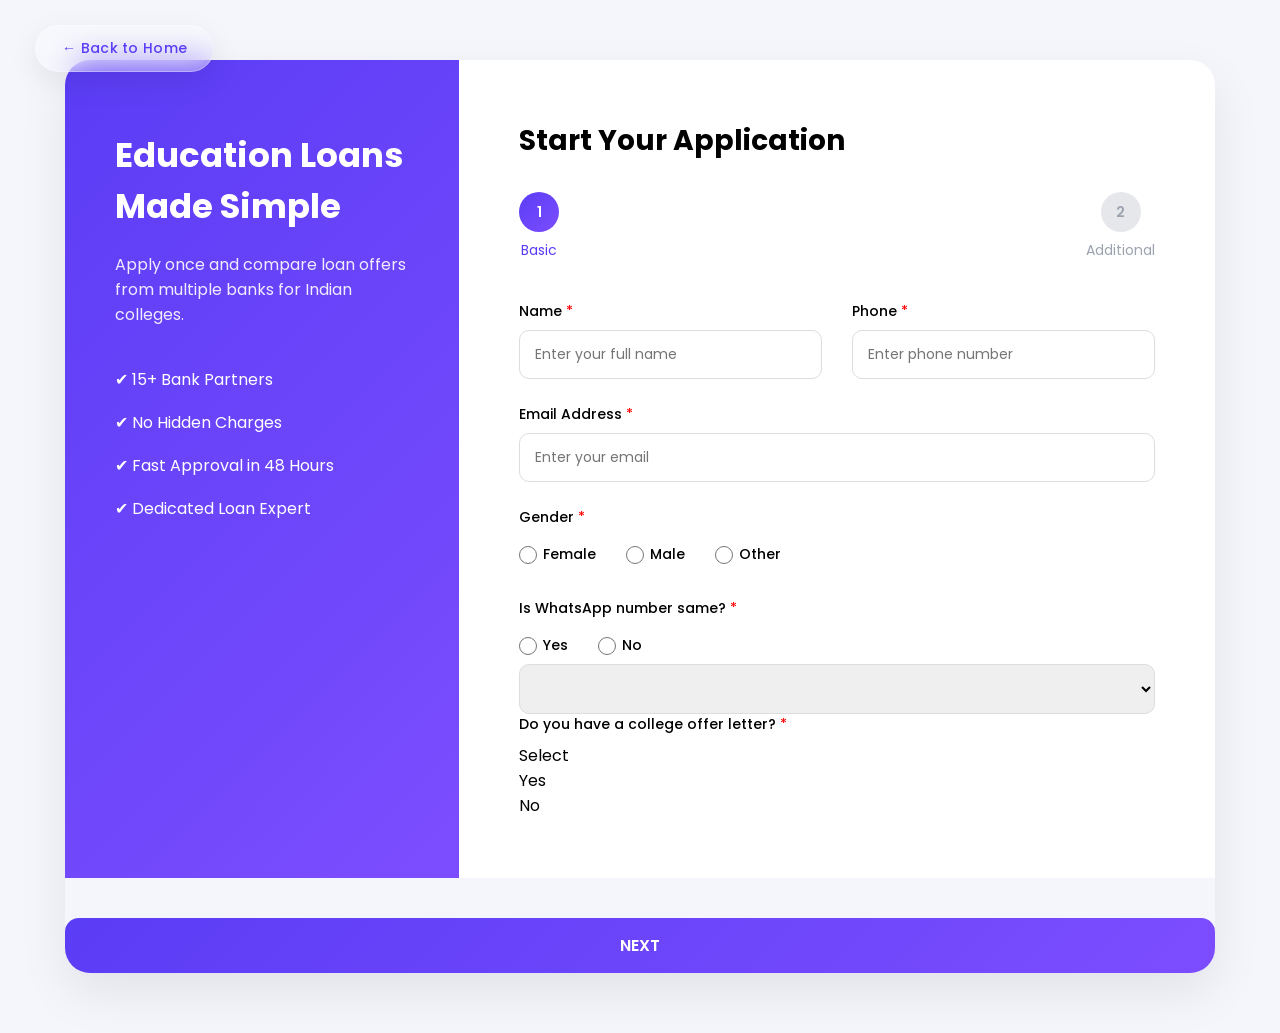
<file: apply.html>
<!DOCTYPE html>
<html lang="en">
<head>
    <meta charset="UTF-8">
    <title>LoanIt - Application</title>
    <meta name="viewport" content="width=device-width, initial-scale=1.0">

    <!-- Google Font -->
    <link href="https://fonts.googleapis.com/css2?family=Poppins:wght@400;500;600;700&display=swap" rel="stylesheet">

    <!-- CSS File -->
    <link rel="stylesheet" href="apply.css">
</head>

<body>
    
    <div class="floating-back">
    <a href="index.html" class="back-home-btn">
        ← Back to Home
    </a>
</div>
<div class="application-wrapper">

    <!-- LEFT PANEL -->
    <div class="left-panel">
        <h1>Education Loans Made Simple</h1>
        <p>Apply once and compare loan offers from multiple banks for Indian colleges.</p>

        <ul>
            <li>✔ 15+ Bank Partners</li>
            <li>✔ No Hidden Charges</li>
            <li>✔ Fast Approval in 48 Hours</li>
            <li>✔ Dedicated Loan Expert</li>
        </ul>
    </div>

    <!-- RIGHT PANEL -->
    <div class="right-panel">
        <h2>Start Your Application</h2>

        <!-- Progress Steps -->
        <div class="progress-steps">
            <div class="step active">
                <div class="circle">1</div>
                <span>Basic</span>
            </div>
            <div class="step">
                <div class="circle">2</div>
                <span>Additional</span>
            </div>
        </div>

        <!-- Form -->
        <form class="form-grid">

            <div class="form-group">
                <label>Name <span class="required">*</span></label>
                <input type="text" placeholder="Enter your full name" required>
            </div>

            <div class="form-group">
                <label>Phone <span class="required">*</span></label>
                <input type="tel" placeholder="Enter phone number" required>
            </div>

            <div class="form-group full-width">
                <label>Email Address <span class="required">*</span></label>
                <input type="email" placeholder="Enter your email" required>
            </div>

            <div class="form-group">
                <label>Gender <span class="required">*</span></label>
                <div class="radio-group">
                    <label><input type="radio" name="gender" required> Female</label>
                    <label><input type="radio" name="gender"> Male</label>
                    <label><input type="radio" name="gender"> Other</label>
                </div>
            </div>

            <div class="form-group full-width">
                <label>Is WhatsApp number same? <span class="required">*</span></label>
                <div class="radio-group">
                <label><input type="radio" name="whatsapp" value="yes" required>Yes</label>
               <label><input type="radio" name="whatsapp" value="no" required>No</label>
                </div>
                <!-- Hidden WhatsApp Number Field -->
<div class="form-group full-width hidden" id="whatsappField">

    <label>Enter WhatsApp Number <span class="required">*</span></label>
    <input type="tel" id="whatsappNumber" placeholder="Enter WhatsApp number">
</div>

  <!-- Offer Letter -->
    <div class="form-group full-width">
        <select id="offerLetter" required></select>
        <label>Do you have a college offer letter? <span class="required">*</span></label>
          <option value="">Select</option>
        <option value="Yes">Yes</option>
        <option value="No">No</option>
        </div>
    </div>

<!-- ================= EDUCATION SECTION ================= -->
<div id="educationSection" class="education-section">

    <h3 class="section-title">
    More about your education
    </h3>

    <!-- Start Year -->
    <div class="form-group">
        <label>Tentative Course Start Year <span class="required">*</span></label>
        <select required>
            <option value="">Select year</option>
            <option>2026</option>
            <option>2027</option>
            <option>2028</option>
        </select>
    </div>

    <!-- Start Month -->
    <div class="form-group">
        <label>Tentative Course Start Month <span class="required">*</span></label>
        <select required>
            <option value="">Select month</option>
            <option>January</option>
            <option>August</option>
            <option>September</option>
        </select>
    </div>

    <!-- Course Level -->
    <div class="form-group">
        <label>Target Course Level <span class="required">*</span></label>
        <select required>
            <option value="">Please select</option>
            <option>Undergraduate</option>
            <option>Postgraduate</option>
            <option>Diploma</option>
        </select>
    </div>

    <!-- Degree -->
    <div class="form-group">
        <label>Target Course Degree <span class="required">*</span></label>
        <select required>
            <option value="">Select</option>
            <option>B.Tech</option>
            <option>MBA</option>
            <option>Masters</option>
        </select>
    </div>

    <!-- Course Name -->
    <div class="form-group">
        <label>Target Course Name <span class="required">*</span></label>
        <input type="text" placeholder="e.g. Masters in Computer Science" required>
    </div>


    <!-- University -->
    <div class="form-group full-width">
        <label>Target College/University <span class="required">*</span></label>
        <input type="text" placeholder="e.g. University of Texas Dallas" required>
        <small>Please continue typing even if you don't find your institute in the list</small>
    </div>

    <!-- ================= COLLATERAL SECTION ================= -->

    <h3 class="section-title">Collateral and other details</h3>

    <div class="form-group">
        <label>Required Loan Amount <span class="required">*</span></label>
        <input type="number" placeholder="Enter amount in INR" required>
    </div>

    <div class="form-group">
        <label>Security/Collateral <span class="required">*</span></label>
        <div class="radio-group">
            <label><input type="radio" name="collateral" value="yes" required> Yes</label>
            <label><input type="radio" name="collateral" value="no"> No</label>
        </div>
    </div>

    <div class="form-group">
        <label>Co-Applicant's Monthly Income <span class="required">*</span></label>
        <input type="number" placeholder="Enter income in INR" required>
    </div>

    <div class="form-group">
        <label>Co-Applicant’s Existing Monthly EMIs <span class="required">*</span></label>
        <input type="number" placeholder="Enter EMI amount" required>
    </div>

</div>

</div>
            <button type="submit" class="next-btn">NEXT</button>

        </form>

    </div>


    
</div>
</div>
<script src="script.js"></script>
</body>
</html>
</file>
<file: apply.css>
/* ===== GLOBAL ===== */
* {
    margin: 0;
    padding: 0;
    box-sizing: border-box;
    font-family: 'Poppins', sans-serif;
}

body {
    background: #f4f6fb;
}

/* ===== LAYOUT WRAPPER ===== */
.application-wrapper {
    max-width: 1150px;
    margin: 60px auto;
    display: grid;
    grid-template-columns: 1fr 1.2fr;
    border-radius: 25px;
    overflow: hidden;
    box-shadow: 0 20px 50px rgba(0,0,0,0.08);
}

/* ===== LEFT PANEL ===== */
.left-panel {
    background: linear-gradient(135deg, #5b3df5, #7c4dff);
    color: white;
    padding: 70px 50px;
}

.left-panel h1 {
    font-size: 34px;
    margin-bottom: 20px;
}

.left-panel p {
    opacity: 0.9;
    margin-bottom: 40px;
}

.left-panel ul {
    list-style: none;
}

.left-panel ul li {
    margin-bottom: 18px;
}

/* ===== RIGHT PANEL ===== */
.right-panel {
    background: white;
    padding: 60px;
}

.right-panel h2 {
    font-size: 28px;
    margin-bottom: 30px;
}



/* ===== PROGRESS STEPS ===== */
.progress-steps {
    display: flex;
    justify-content: space-between;
    margin-bottom: 40px;
}

.step {
    display: flex;
    flex-direction: column;
    align-items: center;
    font-size: 14px;
    color: #9ca3af;
}

.step .circle {
    width: 40px;
    height: 40px;
    border-radius: 50%;
    background: #e5e7eb;
    display: flex;
    align-items: center;
    justify-content: center;
    font-weight: 600;
    margin-bottom: 8px;
}

.step.active {
    color: #5b3df5;
}

.step.active .circle {
    background: linear-gradient(135deg, #5b3df5, #7c4dff);
    color: white;
}

/* ===== FORM GRID ===== */
.form-grid {
    display: grid;
    grid-template-columns: 1fr 1fr;
    gap: 25px 30px;
}

.full-width {
    grid-column: span 2;
}

.form-group {
    display: flex;
    flex-direction: column;
}

.form-group label {
    margin-bottom: 8px;
    font-size: 14px;
    font-weight: 500;
}

.required {
    color: red;
}

.form-group input {
    padding: 13px 15px;
    border-radius: 10px;
    border: 1px solid #ddd;
    font-size: 14px;
}

.form-group input:focus {
    outline: none;
    border-color: #5b3df5;
}

/* ===== RADIO GROUP ===== */
.radio-group {
    display: flex;
    gap: 30px;
    margin-top: 8px;
}

.radio-group label {
    display: flex;
    align-items: center;
    gap: 6px;
    font-size: 14px;
    cursor: pointer;
}

.radio-group input[type="radio"] {
    width: 18px;
    height: 18px;
    accent-color: #5b3df5;
}

/* ===== BUTTON ===== */
.next-btn {
    grid-column: span 2;
    margin-top: 40px;
    padding: 15px;
    border-radius: 14px;
    border: none;
    font-size: 16px;
    font-weight: 600;
    color: white;
    cursor: pointer;
    background: linear-gradient(135deg, #5b3df5, #7c4dff);
    transition: 0.3s;
}

.next-btn:hover {
    transform: translateY(-2px);
    box-shadow: 0 10px 25px rgba(91,61,245,0.4);
}

/* ===== RESPONSIVE ===== */
@media (max-width: 900px) {

    .application-wrapper {
        grid-template-columns: 1fr;
    }

    .left-panel {
        display: none;
    }

    .right-panel {
        padding: 40px 30px;
    }


    .form-grid {
        grid-template-columns: 1fr;
    }

    .full-width {
        grid-column: span 1;
    }

    .next-btn {
        grid-column: span 1;
    }
}
/* ===== TOP NAV ===== */
.top-nav {
    display: flex;
    justify-content: flex-end;
    margin-bottom: 25px;
}

/* PREMIUM BACK BUTTON */

.back-home-btn {
    position: fixed;
    top: 25px;
    left: 35px;
    display: inline-flex;
    align-items: center;
    gap: 8px;

    padding: 12px 22px;
    border-radius: 50px;

    font-size: 14px;
    font-weight: 600;
    letter-spacing: 0.3px;

    text-decoration: none;
    color: #5b3df5;

    background: rgba(255, 255, 255, 0.6);
    backdrop-filter: blur(12px);

    border: 1px solid rgba(91, 61, 245, 0.2);

    box-shadow: 
        0 8px 25px rgba(91, 61, 245, 0.15),
        0 2px 5px rgba(0,0,0,0.05);

    transition: all 0.35s ease;
    z-index: 1000;
}

.back-home-btn:hover {
    background: linear-gradient(135deg, #5b3df5, #7b5cff);
    color: white;

    box-shadow: 
        0 12px 35px rgba(91, 61, 245, 0.4);

    transform: translateY(-3px) scale(1.03);
}

#whatsappField {
    display: none;
}
/* ===== FLOATING BACK BUTTON ===== */
.floating-back {
    position: fixed;
    top: 25px;
    right: 40px;
    z-index: 1000;
}

/* Glass Button */
 .back-home-btn {
    text-decoration: none;
    padding: 12px 26px;
    border-radius: 60px;
    font-size: 14px;
    font-weight: 500;
    color: #5b3df5;

    background: rgba(255, 255, 255, 0.25);
    backdrop-filter: blur(15px);
    -webkit-backdrop-filter: blur(15px);

    border: 1px solid rgba(255, 255, 255, 0.3);

    box-shadow: 0 10px 30px rgba(0,0,0,0.08);

    transition: all 0.3s ease;
} 

/* Hover Effect */
 .back-home-btn:hover {
    background: linear-gradient(135deg, #5b3df5, #7c4dff);
    color: white;
    transform: translateY(-3px);
    box-shadow: 0 15px 35px rgba(91,61,245,0.4);
} 
/* ===== SECTION TITLE ===== */
.section-title {
    font-size: 20px;
    font-weight: 600;
    margin: 40px 0 20px 0;
}

/* ===== EDUCATION SECTION ===== */
.education-section {
    display: none;
    margin-top: 30px;
}

/* Select styling */
select {
    padding: 13px 15px;
    border-radius: 10px;
    border: 1px solid #ddd;
    font-size: 14px;
    width: 100%;
}

select:focus {
    outline: none;
    border-color: #5b3df5;
}

small {
    font-size: 12px;
    color: gray;
    margin-top: 5px;
}
</file>
